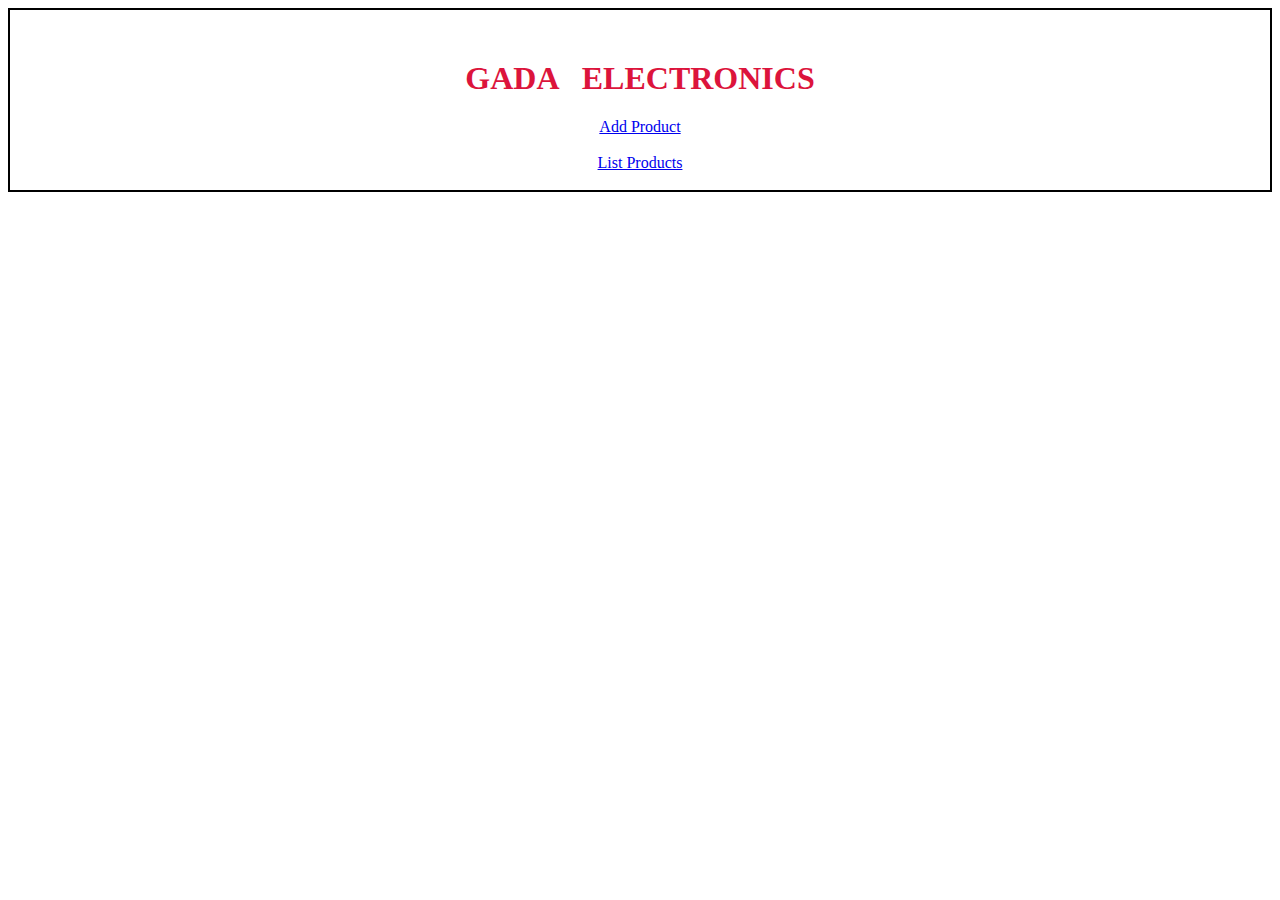
<file: April/04-04-2023/index.html>
<!DOCTYPE html>
<html>
<head>
<meta charset="ISO-8859-1">
<title>Welcome Page</title>

<body>
	<div style="border: 2px solid black; text-align: center;">
		
		<h1 style="color:crimson; margin-top: 50px;">
			GADA  &nbsp; ELECTRONICS
		</h1>
			
	    <a href="product_add_form" >Add Product</a><br><br>
	    <a href="product_list" >List Products</a><br><br>
			
	</div>
	
</body>
</html>
</file>
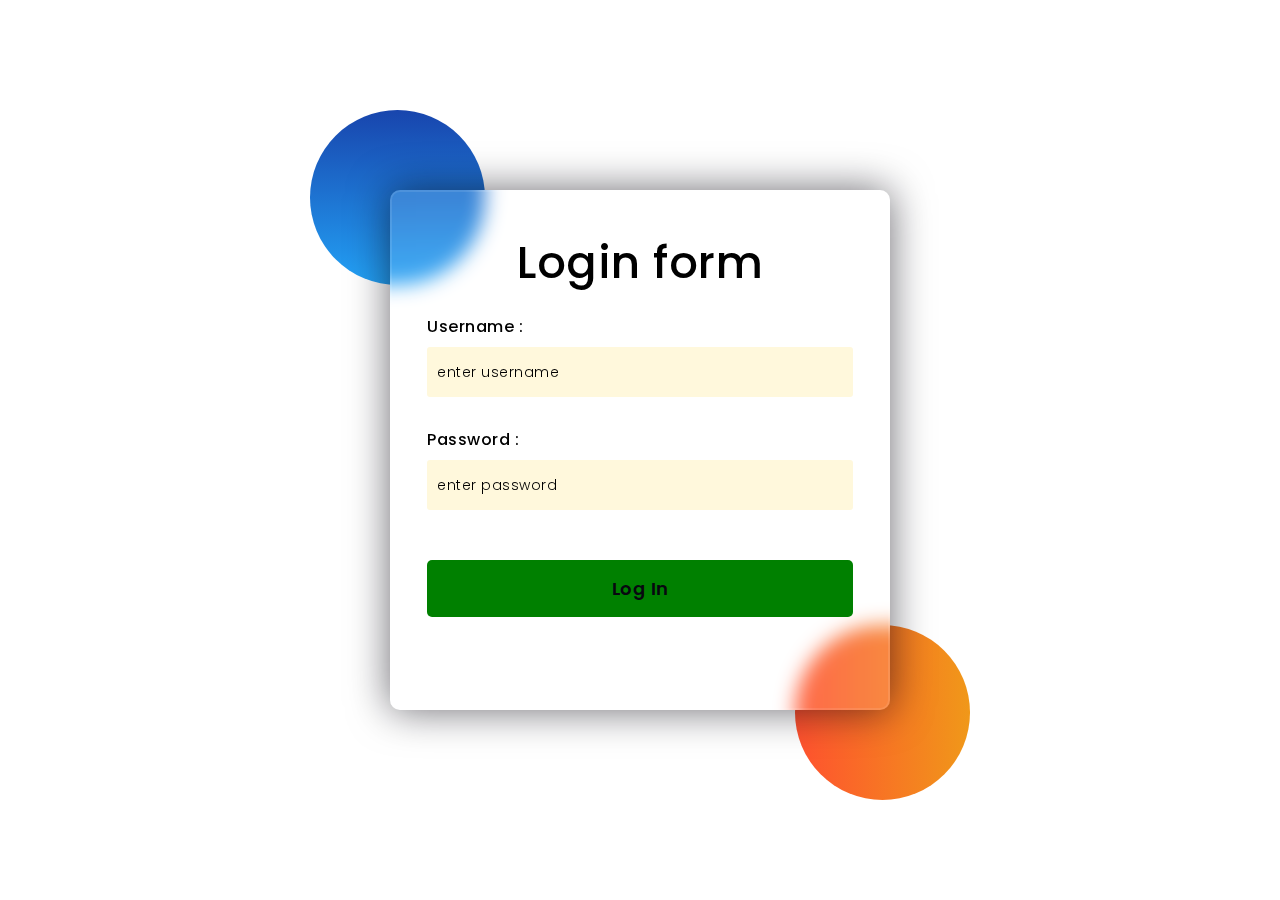
<file: March/17-03-2023/login1.html>
<!DOCTYPE html>
<html lang="en">
<head>
  
    <title>Login Form</title>
 
    <link rel="preconnect" href="https://fonts.gstatic.com">
    <link rel="stylesheet" href="https://cdnjs.cloudflare.com/ajax/libs/font-awesome/5.15.4/css/all.min.css">
    <link href="https://fonts.googleapis.com/css2?family=Poppins:wght@300;500;600&display=swap" rel="stylesheet">
   
  <link rel="stylesheet" href="login1.css">
</head>
<body>
    <div class="background">
        <div class="shape"></div>
        <div class="shape"></div>
    </div>
    <form>
        <h3>Login form</h3>

        <label for="username">Username : </label>
        <input type="text" placeholder="enter username" id="username">

        <label for="password">Password :</label>
        <input type="password" placeholder="enter password" id="password">

        <button>Log In</button>
       
    </form>
</body>
</html>
</file>
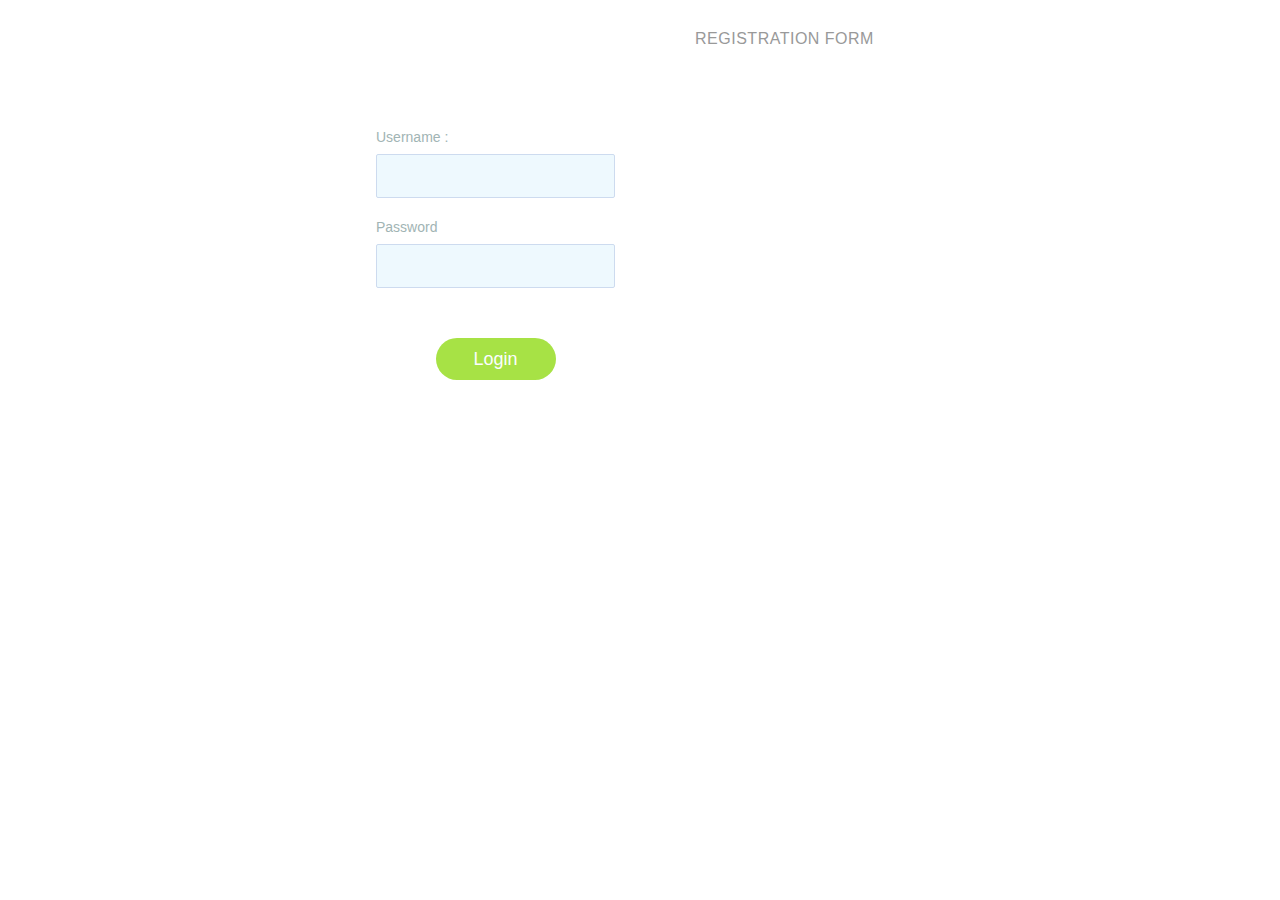
<file: March/17-03-2023/loginAndregister.html>
<!DOCTYPE html>
<html lang="en">
<head>
    <meta charset="UTF-8">
    <meta http-equiv="X-UA-Compatible" content="IE=edge">
    <meta name="viewport" content="width=device-width, initial-scale=1.0">
    <title>Login Page</title>
    <link rel="stylesheet" href="loginAndregister.css">
</head>
<body>
    <section class="forms-section">
        <div class="forms">
          <div class="form-wrapper is-active">
            <button type="button" class="switcher switcher-login">
              Login Form
              <span class="underline"></span>
            </button>
            <form class="form form-login">
              <fieldset>
                <legend>Please, enter your email and password for login.</legend>
                <div class="input-block">
                  <label for="login-email">Username : </label>
                  <input id="login-email" type="email" required>
                </div>
                <div class="input-block">
                  <label for="login-password">Password</label>
                  <input id="login-password" type="password" required>
                </div>
              </fieldset>
              <button type="submit" class="btn-login">Login</button>
        </form>

        </div>
          <div class="form-wrapper">
            <button type="button" class="switcher switcher-signup">
              Registration Form
              <span class="underline"></span>
            </button>
            <form class="form form-signup">
              <fieldset>
                <legend>Please, enter your email, password and password confirmation for sign up.</legend>
                <div class="input-block">
                  <label for="signup-email">E-mail</label>
                  <input id="signup-email" type="email" required>
                </div>
                <div class="input-block">
                  <label for="signup-password">Password</label>
                  <input id="signup-password" type="password" required>
                </div>
                <div class="input-block">
                  <label for="signup-password-confirm">Confirm password</label>
                  <input id="signup-password-confirm" type="password" required>
                </div>
              </fieldset>
              <button type="submit" class="btn-signup">Register</button>
            </form>
          </div>
        </div>
      </section>
</body>
<script src="loginAndregister.js"></script>
</html>
</file>
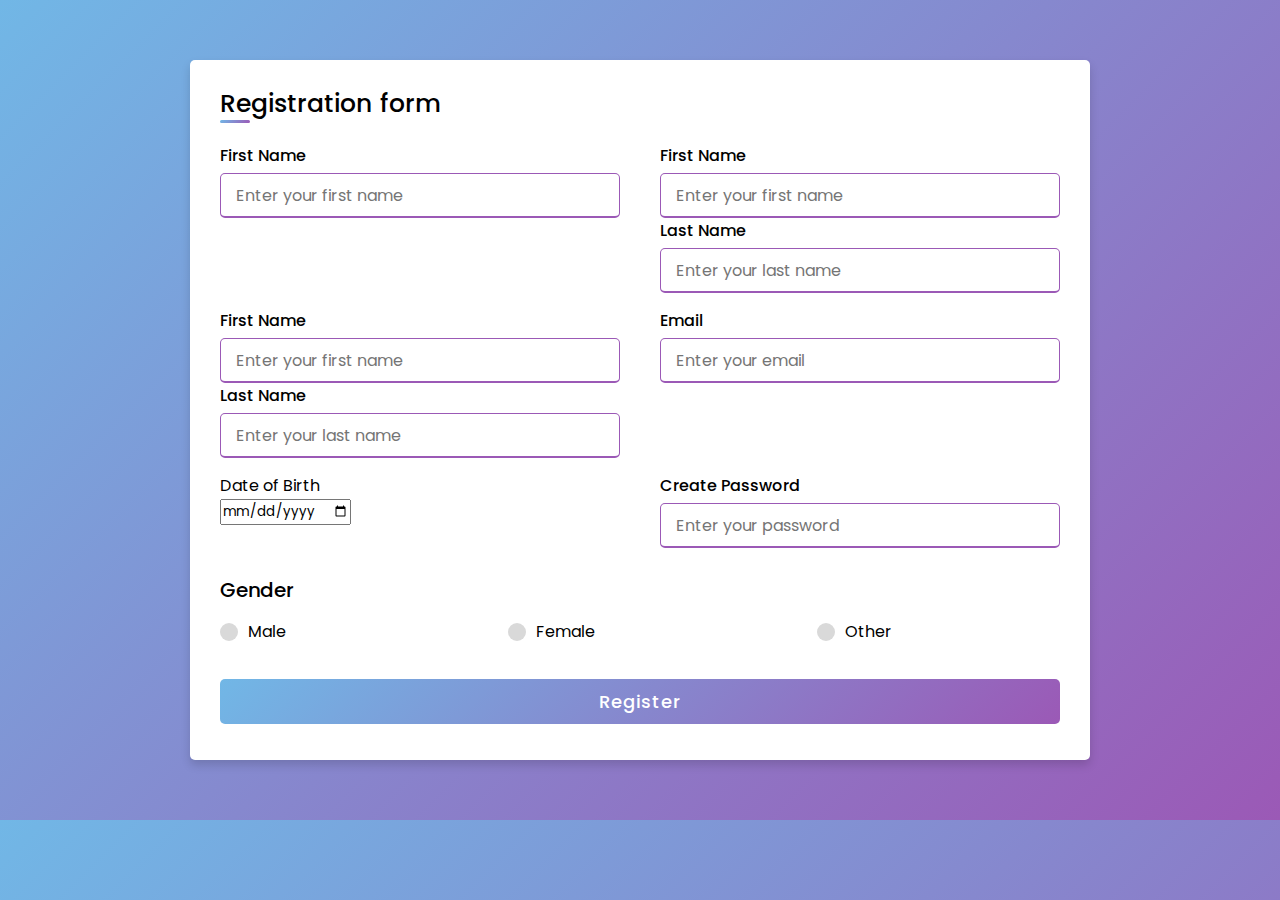
<file: March/17-03-2023/register.html>
<!DOCTYPE html>
<html lang="en">
<head>
  
    <title>Login Form</title>
 
    <link rel="preconnect" href="https://fonts.gstatic.com">
    <link rel="stylesheet" href="https://cdnjs.cloudflare.com/ajax/libs/font-awesome/5.15.4/css/all.min.css">
    <link href="https://fonts.googleapis.com/css2?family=Poppins:wght@300;500;600&display=swap" rel="stylesheet">
   
  <link rel="stylesheet" href="register.css">
</head>
<body>
  
  
      

        <div class="container">
            <div class="title">Registration form</div>
            <div class="content">
              <form action="#">
                <div class="user-details">
                  <div class="input-box">
                    <span class="details">First Name</span>
                    <input type="text" placeholder="Enter your first name" >

                    
                  </div>
                  <div class="input-box">
                    <span class="details">First Name</span>
                    <input type="text" placeholder="Enter your first name" >

                    <span class="details">Last Name</span>
                    <input type="text" placeholder="Enter your last name" >
                  </div>
                  <div class="input-box">
                    <span class="details">First Name</span>
                    <input type="text" placeholder="Enter your first name" >

                    <span class="details">Last Name</span>
                    <input type="text" placeholder="Enter your last name" >
                  </div>

                  <div class="input-box">
                    <span class="details">Email</span>
                    <input type="email" placeholder="Enter your email" >
                  </div>

                  <div class="date of birth-details">
                    <span class="details">Date of Birth</span><br>
                    <input type="date">                     
                </div>
                 
                  <div class="input-box">
                    <span class="details">Create Password</span>
                    <input type="text" placeholder="Enter your password" >
                  </div>
                 
                </div>
                <div class="gender-details">
                    <input type="radio" name="gender" id="dot-1">
                    <input type="radio" name="gender" id="dot-2">
                    <input type="radio" name="gender" id="dot-3">
                    <span class="gender-title">Gender</span>
                    <div class="category">
                      <label for="dot-1">
                      <span class="dot one"></span>
                      <span class="gender">Male</span>
                    </label>
                    <label for="dot-2">
                      <span class="dot two"></span>
                      <span class="gender">Female</span>
                    </label>
                    <label for="dot-3">
                      <span class="dot three"></span>
                      <span class="gender">Other</span>
                      </label>
                    </div>
                  </div>
                    
                <div class="button">
                    <input type="submit" value="Register">
                </div>
               
           
            </div>
          </div>       

</body>
</html>
</file>
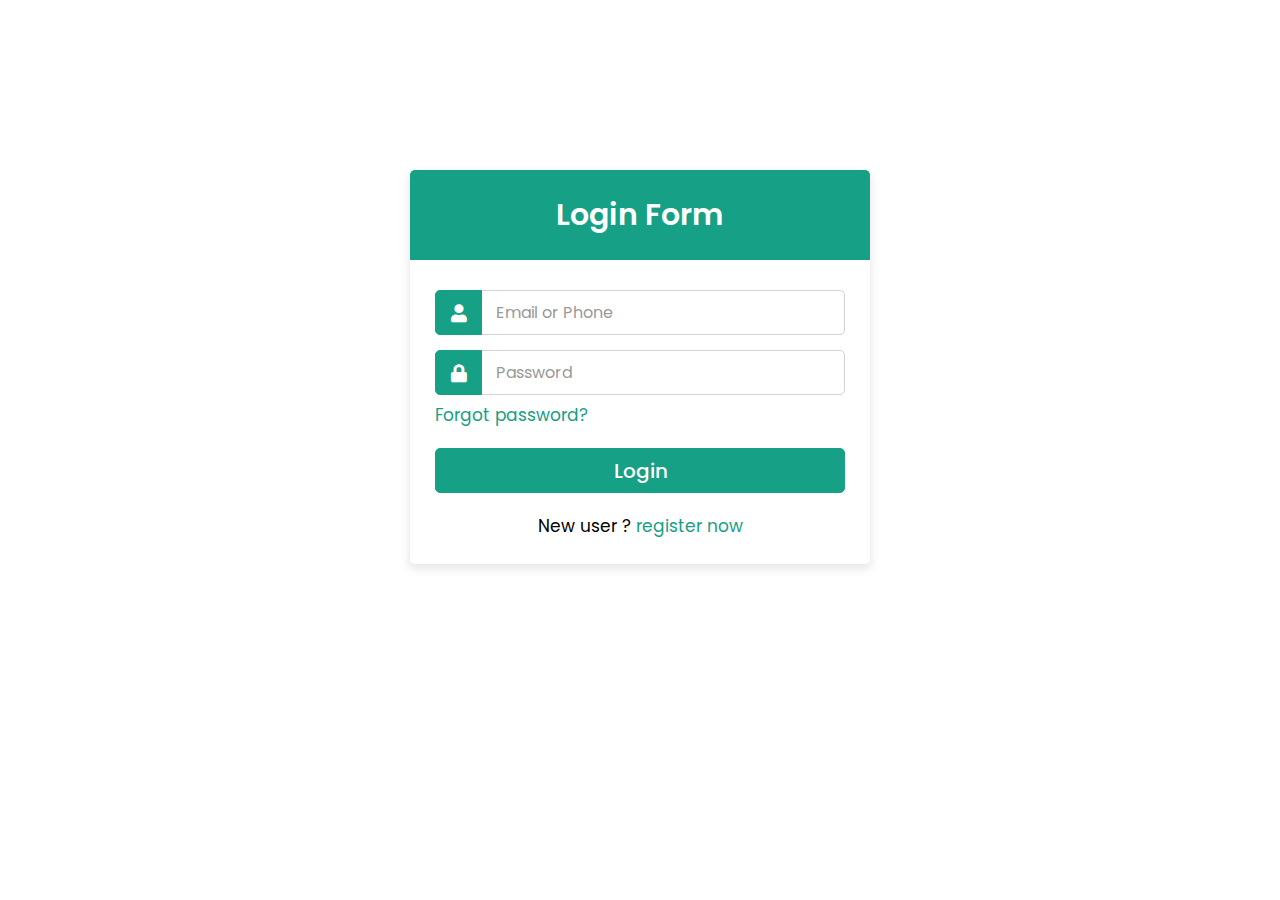
<file: March/17-03-2023/register2.html>
<!DOCTYPE html>

<html lang="en" dir="ltr">
  <head>
    <meta charset="utf-8">
    <meta name="viewport" content="width=device-width, initial-scale=1.0">
   
    <link rel="stylesheet" href="register2.css">
    <link rel="stylesheet" href="https://cdnjs.cloudflare.com/ajax/libs/font-awesome/5.15.2/css/all.min.css"/>
  </head>
  <body>
    <div class="container">
      <div class="wrapper">
        <div class="title"><span>Login Form</span></div>
        <form action="#">
          <div class="row">
            <i class="fas fa-user"></i>
            <input type="text" placeholder="Email or Phone">
          </div>
          <div class="row">
            <i class="fas fa-lock"></i>
            <input type="password" placeholder="Password">
          </div>
          <div class="pass"><a href="#">Forgot password?</a></div>
          <div class="row button">
            <input type="submit" value="Login">
          </div>
          <div class="signup-link">New user ? <a href="#">register now</a></div>
        </form>
      </div>
    </div>

  </body>
</html>
</file>
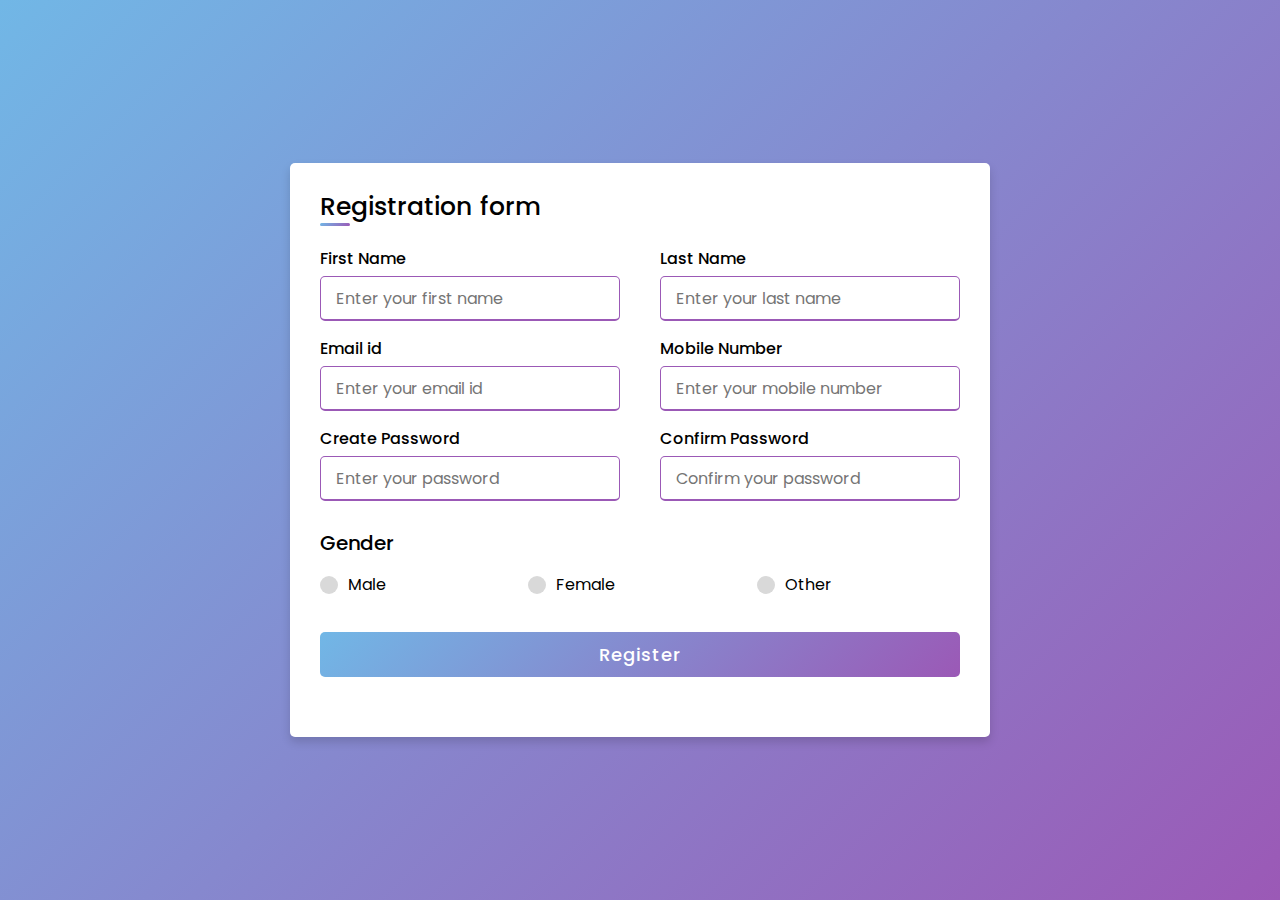
<file: March/17-03-2023/register3.html>
<!DOCTYPE html>

<html lang="en" dir="ltr">
  <head>
    <meta charset="UTF-8">
    
    <link rel="stylesheet" href="register3.css">
     <meta name="viewport" content="width=device-width, initial-scale=1.0">
   </head>
<body>
  <div class="container">
    <div class="title">Registration form</div>
    <div class="content">
      <form action="#">
        <div class="user-details">
          <div class="input-box">
            <span class="details">First Name</span>
            <input type="text" placeholder="Enter your first name">
          </div>
          <div class="input-box">
            <span class="details">Last Name</span>
            <input type="text" placeholder="Enter your last name">
          </div>

          <div class="input-box">
            <span class="details">Email id </span>
            <input type="email" placeholder="Enter your email id">
          </div>
          <div class="input-box">
            <span class="details">Mobile Number</span>
            <input type="text" placeholder="Enter your mobile number">
          </div>
          <div class="input-box">
            <span class="details">Create Password</span>
            <input type="text" placeholder="Enter your password">
          </div>
          <div class="input-box">
            <span class="details">Confirm Password</span>
            <input type="text" placeholder="Confirm your password">
          </div>

         
        </div>

        


        <div class="gender-details">
          <input type="radio" name="gender" id="dot-1">
          <input type="radio" name="gender" id="dot-2">
          <input type="radio" name="gender" id="dot-3">
          <span class="gender-title">Gender</span>
          <div class="category">
            <label for="dot-1">
            <span class="dot one"></span>
            <span class="gender">Male</span>
          </label>
          <label for="dot-2">
            <span class="dot two"></span>
            <span class="gender">Female</span>
          </label>
          <label for="dot-3">
            <span class="dot three"></span>
            <span class="gender">Other</span>
            </label>
          </div>
        </div>
        <div class="button">
          <input type="submit" value="Register">
        </div>
      </form>
    </div>
  </div>

</body>
</html>
</file>
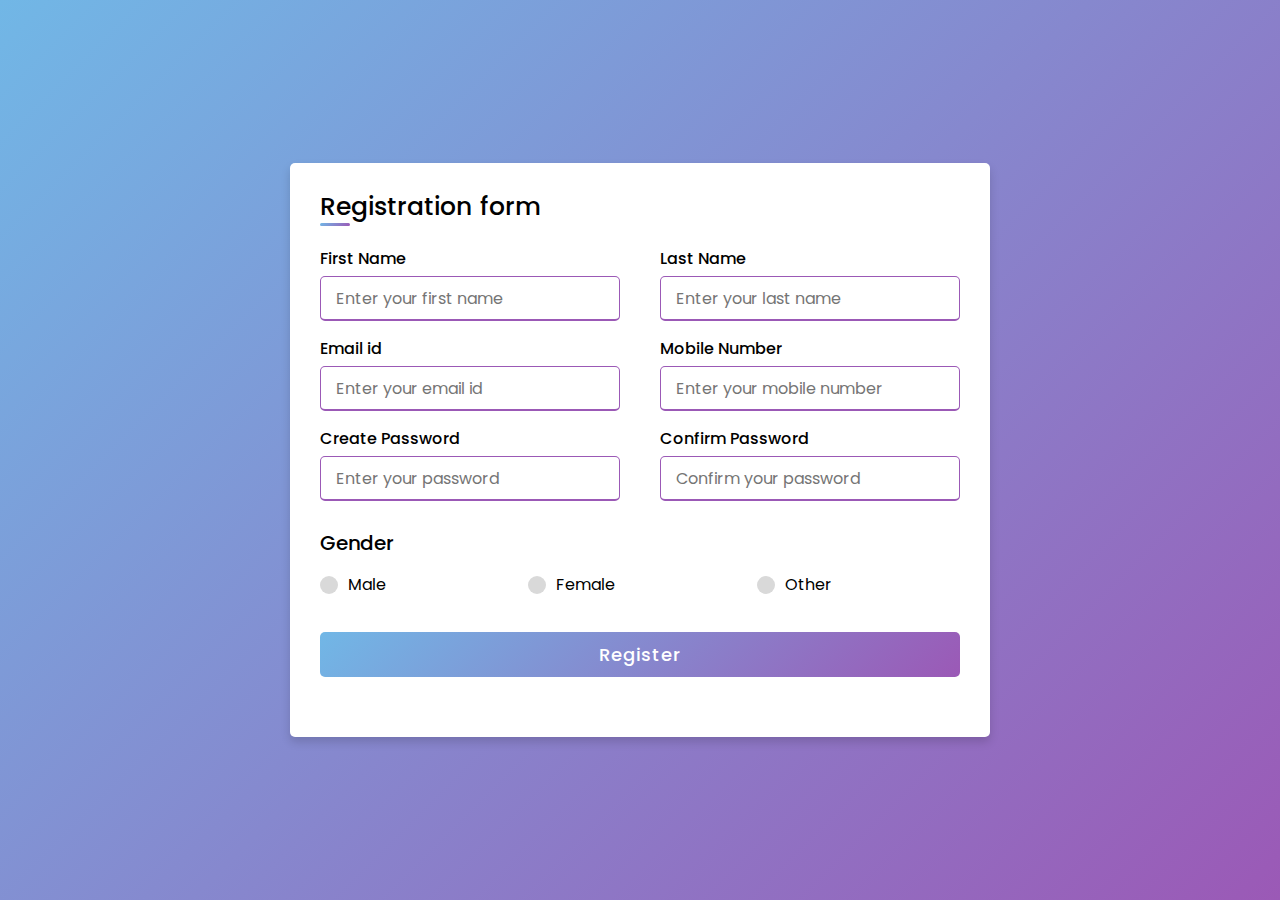
<file: March/20-03-2023/registrationPageWithJSValidations.html>
<!DOCTYPE html>

<html lang="en" dir="ltr">
<head>
   <meta charset="UTF-8">
   <meta name="viewport" content="width=device-width, initial-scale=1.0">
    <title>Registration page</title>
    <link rel="stylesheet" href="register.css">
</head>

<body>
    <div class="container">
        <div class="title">Registration form</div>
            <div class="content">
                <form name="registartion" action="#" class="registartion-form" 
                    onsubmit="returnformValidation()">
                    <div class="user-details">
                        <div class="input-box">
                            <span class="details">First Name</span>
                            <input type="text" name="fname" id="fname" placeholder="Enter your first name">
                        </div>

                        <div class="input-box">
                           <span class="details">Last Name</span>
                           <input type="text" name="lname" id="lname" placeholder="Enter your last name">
                        </div>

                        <div class="input-box">
                          <span class="details">Email id </span>
                          <input type="email" name="email" id="email" placeholder="Enter your email id">
                        </div>
                    
                        <div class="input-box">
                          <span class="details">Mobile Number</span>
                          <input type="text" name="mobileNumber"id="mobNumber" placeholder="Enter your mobile number">
                        </div>
          
                        <div class="input-box">
                          <span class="details">Create Password</span>
                          <input type="text" name="password" id="pass" placeholder="Enter your password">
                        </div>
          
                        <div class="input-box">
                          <span class="details">Confirm Password</span>
                          <input type="text" placeholder="Confirm your password">
                        </div>         
                    </div>

                    <div class="gender-details">
                           <input type="radio" name="gender" id="dot-1">
                           <input type="radio" name="gender" id="dot-2">
                           <input type="radio" name="gender" id="dot-3">
                           <span class="gender-title">Gender</span>

                        <div class="category">
                            <label for="dot-1">
                              <span class="dot one"></span>
                              <span class="gender">Male</span>
                            </label>

                            <label for="dot-2">
                               <span class="dot two"></span>
                               <span class="gender">Female</span>
                            </label>
          
                            <label for="dot-3">
                                <span class="dot three"></span>
                                <span class="gender">Other</span>
                            </label>
                        </div>
                    </div>
                    
                    <div class="button">
                       <input type="submit" value="Register">
                    </div>

                </form>
            </div>
        </div>
    </div>
</body>

<script src="register.js"></script>
</html>
</file>
<file: March/17-03-2023/login1.css>
*,
*:before,
*:after{
padding: 0;
margin: 0;
box-sizing: border-box;
}

body{
background-color: white;
}

.background{
width: 500px;
height: 520px;
position: absolute;
transform: translate(-50%,-50%);
left: 50%;
top: 50%;
}

.background .shape{
height: 175px;
width: 175px;
position: absolute;
border-radius: 50%;
}

.shape:first-child{
background: linear-gradient(
  #1845ad,
  #23a2f6
);
left: -80px;
top: -80px;
}

.shape:last-child{
background: linear-gradient(
  to right,
  #ff512f,
  #f09819
);
right: -80px;
bottom: -90px;
}

form{
height: 520px;
width: 500px;
background-color: rgba(255,255,255,0.13);
position: absolute;
transform: translate(-50%,-50%);
top: 50%;
left: 50%;
border-radius: 10px;
backdrop-filter: blur(10px);
border: 2px solid rgba(255,255,255,0.1);
box-shadow: 0 0 40px rgba(8,7,16,0.6);
padding: 50px 35px;
}

form *{
font-family: 'Poppins',sans-serif;
color: black;
letter-spacing: 0.5px;
outline: none;
border: none;
}

form h3{
font-size: 45px;
font-weight: 500;
line-height: 42px;
text-align: center;
}

label{
display: block;
margin-top: 30px;
font-size: 16px;
font-weight: 500;
}

input{
display: block;
height: 50px;
width: 100%;
background-color :cornsilk;
border-radius: 3px;
border-color: #080710;
padding: 0 10px;
margin-top: 8px;
font-size: 14px;
font-weight: 300;
}

::placeholder{
color: black;
}

button{
margin-top: 50px;
width: 100%;
background-color: green;
color: #080710;
padding: 15px 0;
font-size: 18px;
font-weight: 600;
border-radius: 5px;
cursor: pointer;
}
</file>
<file: March/17-03-2023/loginAndregister.css>
*,
*::before,
*::after {
	box-sizing: border-box;
}

body {
	margin: 0;
	font-family: Roboto, -apple-system, 'Helvetica Neue', 'Segoe UI', Arial, sans-serif;
	background: white;
}

.forms-section {
	display: flex;
	flex-direction: column;
	justify-content: center;
	align-items: center;
}

.section-title {
	font-size: 32px;
	letter-spacing: 1px;
	color: #fff;
}

.forms {
	display: flex;
	align-items: flex-start;
	margin-top: 30px;
}

.form-wrapper {
	animation: hideLayer .3s ease-out forwards;
}

.form-wrapper.is-active {
	animation: showLayer .3s ease-in forwards;
}

@keyframes showLayer {
	50% {
		z-index: 1;
	}
	100% {
		z-index: 1;
	}
}

@keyframes hideLayer {
	0% {
		z-index: 1;
	}
	49.999% {
		z-index: 1;
	}
}

.switcher {
	position: relative;
	cursor: pointer;
	display: block;
	margin-right: auto;
	margin-left: auto;
	padding: 0;
	text-transform: uppercase;
	font-family: inherit;
	font-size: 16px;
	font-weight: 500;
	letter-spacing: .5px;
	color: #999;
	background-color: transparent;
	border: none;
	outline: none;
	transform: translateX(0);
	transition: all .3s ease-out;
}

.form-wrapper.is-active .switcher-login {
	color: #fff;
	transform: translateX(90px);
}

.form-wrapper.is-active .switcher-signup {
	color: #fff;
	transform: translateX(-90px);
}

.underline {
	position: absolute;
	bottom: -5px;
	left: 0;
	overflow: hidden;
	pointer-events: none;
	width: 100%;
	height: 2px;
}

.underline::before {
	content: '';
	position: absolute;
	top: 0;
	left: inherit;
	display: block;
	width: inherit;
	height: inherit;
	background-color: currentColor;
	transition: transform .2s ease-out;
}

.switcher-login .underline::before {
	transform: translateX(101%);
}

.switcher-signup .underline::before {
	transform: translateX(-101%);
}

.form-wrapper.is-active .underline::before {
	transform: translateX(0);
}

.form {
	overflow: hidden;
	min-width: 260px;
	margin-top: 50px;
	padding: 30px 25px;
  border-radius: 5px;
	transform-origin: top;
}

.form-login {
	animation: hideLogin .3s ease-out forwards;
}

.form-wrapper.is-active .form-login {
	animation: showLogin .3s ease-in forwards;
}

@keyframes showLogin {
	0% {
		background: #d7e7f1;
		transform: translate(40%, 10px);
	}
	50% {
		transform: translate(0, 0);
	}
	100% {
		background-color: #fff;
		transform: translate(35%, -20px);
	}
}

@keyframes hideLogin {
	0% {
		background-color: #fff;
		transform: translate(35%, -20px);
	}
	50% {
		transform: translate(0, 0);
	}
	100% {
		background: #d7e7f1;
		transform: translate(40%, 10px);
	}
}

.form-signup {
	animation: hideSignup .3s ease-out forwards;
}

.form-wrapper.is-active .form-signup {
	animation: showSignup .3s ease-in forwards;
}

@keyframes showSignup {
	0% {
		background: #d7e7f1;
		transform: translate(-40%, 10px) scaleY(.8);
	}
	50% {
		transform: translate(0, 0) scaleY(.8);
	}
	100% {
		background-color: #fff;
		transform: translate(-35%, -20px) scaleY(1);
	}
}

@keyframes hideSignup {
	0% {
		background-color: #fff;
		transform: translate(-35%, -20px) scaleY(1);
	}
	50% {
		transform: translate(0, 0) scaleY(.8);
	}
	100% {
		background: #d7e7f1;
		transform: translate(-40%, 10px) scaleY(.8);
	}
}

.form fieldset {
	position: relative;
	opacity: 0;
	margin: 0;
	padding: 0;
	border: 0;
	transition: all .3s ease-out;
}

.form-login fieldset {
	transform: translateX(-50%);
}

.form-signup fieldset {
	transform: translateX(50%);
}

.form-wrapper.is-active fieldset {
	opacity: 1;
	transform: translateX(0);
	transition: opacity .4s ease-in, transform .35s ease-in;
}

.form legend {
	position: absolute;
	overflow: hidden;
	width: 1px;
	height: 1px;
	clip: rect(0 0 0 0);
}

.input-block {
	margin-bottom: 20px;
}

.input-block label {
	font-size: 14px;
  color: #a1b4b4;
}

.input-block input {
	display: block;
	width: 100%;
	margin-top: 8px;
	padding-right: 15px;
	padding-left: 15px;
	font-size: 16px;
	line-height: 40px;
	color: #3b4465;
  background: #eef9fe;
  border: 1px solid #cddbef;
  border-radius: 2px;
}

.form [type='submit'] {
	opacity: 0;
	display: block;
	min-width: 120px;
	margin: 30px auto 10px;
	font-size: 18px;
	line-height: 40px;
	border-radius: 25px;
	border: none;
	transition: all .3s ease-out;
}

.form-wrapper.is-active .form [type='submit'] {
	opacity: 1;
	transform: translateX(0);
	transition: all .4s ease-in;
}

.btn-login {
	color: #fbfdff;
	background: #a7e245;
	transform: translateX(-30%);
}

.btn-signup {
	color: #a7e245;
	background: #fbfdff;
	box-shadow: inset 0 0 0 2px #a7e245;
	transform: translateX(30%);
}
</file>
<file: March/17-03-2023/register.css>
@import url('https://fonts.googleapis.com/css2?family=Poppins:wght@200;300;400;500;600;700&display=swap');
*{
  margin: 0;
  padding: 0;
  box-sizing: border-box;
  font-family: 'Poppins',sans-serif;
}
body{
 
  display: flex;
  justify-content: center;
  align-items: center;
  padding: 10px;
  background: linear-gradient(135deg, #71b7e6, #9b59b6);
}
.container{
 
  width: 900px;
  height: 700px;
  margin-top: 50px;
  margin-bottom: 50px;
  background-color: #fff;
  padding: 25px 30px;
  border-radius: 5px;
  box-shadow: 0 5px 10px rgba(0,0,0,0.15);
}
.container .title{
  font-size: 25px;
  font-weight: 500;
  position: relative;
}
.container .title::before{
  content: "";
  position: absolute;
  left: 0;
  bottom: 0;
  height: 3px;
  width: 30px;
  border-radius: 5px;
  background: linear-gradient(135deg, #71b7e6, #9b59b6);
}
.content form .user-details{
  display: flex;
  flex-wrap: wrap;
  justify-content: space-between;
  margin: 20px 0 12px 0;
}
form .user-details .input-box{
  margin-bottom: 15px;
  width: calc(100% / 2 - 20px);
}
form .input-box span.details{
  display: block;
  font-weight: 500;
  margin-bottom: 5px;
}
.user-details .input-box input{
  height: 45px;
  width: 100%;
  outline: none;
  font-size: 16px;
  border-radius: 5px;
  padding-left: 15px;
  border: 1px solid #ccc;
  border-bottom-width: 2px;
  transition: all 0.3s ease;
}
.user-details .input-box input:focus,
.user-details .input-box input:valid{
  border-color: #9b59b6;
}
 form .gender-details .gender-title{
  font-size: 20px;
  font-weight: 500;
 }
 form .category{
   display: flex;
   width: 80%;
   margin: 14px 0 ;
   justify-content: space-between;
 }
 form .category label{
   display: flex;
   align-items: center;
   cursor: pointer;
 }
 form .category label .dot{
  height: 18px;
  width: 18px;
  border-radius: 50%;
  margin-right: 10px;
  background: #d9d9d9;
  border: 5px solid transparent;
  transition: all 0.3s ease;
}
 #dot-1:checked ~ .category label .one,
 #dot-2:checked ~ .category label .two,
 #dot-3:checked ~ .category label .three{
   background: #9b59b6;
   border-color: #d9d9d9;
 }
 form input[type="radio"]{
   display: none;
 }
 form .button{
   height: 45px;
   margin: 35px 0
 }
 form .button input{
   height: 100%;
   width: 100%;
   border-radius: 5px;
   border: none;
   color: #fff;
   font-size: 18px;
   font-weight: 500;
   letter-spacing: 1px;
   cursor: pointer;
   transition: all 0.3s ease;
   background: linear-gradient(135deg, #71b7e6, #9b59b6);
 }
 form .button input:hover{
  /* transform: scale(0.99); */
  background: linear-gradient(-135deg, #71b7e6, #9b59b6);
  }
 @media(max-width: 584px){
 .container{
  max-width: 100%;
}
form .user-details .input-box{
    margin-bottom: 15px;
    width: 100%;
  }
  form .category{
    width: 100%;
  }
  .content form .user-details{
    max-height: 300px;
    overflow-y: scroll;
  }
  .user-details::-webkit-scrollbar{
    width: 5px;
  }
  }
  @media(max-width: 459px){
  .container .content .category{
    flex-direction: column;
  }
}
</file>
<file: March/17-03-2023/register2.css>
@import url('https://fonts.googleapis.com/css2?family=Poppins:wght@200;300;400;500;600;700&display=swap');
*{
  margin: 0;
  padding: 0;
  box-sizing: border-box;
  font-family: 'Poppins',sans-serif;
}
body{
  background : white;
  overflow: hidden;
}
::selection{
  background: rgba(26,188,156,0.3);
}
.container{
  width: 500px;
  height: 00px;
  padding: 0 20px;
  margin: 170px auto;
  border-color: black;
}
.wrapper{
  width: 100%;
  background: #fff;
  border-radius: 5px;
  box-shadow: 0px 4px 10px 1px rgba(0,0,0,0.1);
  
}
.wrapper .title{
  height: 90px;
  background: #16a085;
  border-radius: 5px 5px 0 0;
  color: #fff;
  font-size: 30px;
  font-weight: 600;
  display: flex;
  align-items: center;
  justify-content: center;
}
.wrapper form{
  padding: 30px 25px 25px 25px;
}
.wrapper form .row{
  height: 45px;
  margin-bottom: 15px;
  position: relative;
}
.wrapper form .row input{
  height: 100%;
  width: 100%;
  outline: none;
  padding-left: 60px;
  border-radius: 5px;
  border: 1px solid lightgrey;
  font-size: 16px;
  transition: all 0.3s ease;
}
form .row input:focus{
  border-color: #16a085;
  box-shadow: inset 0px 0px 2px 2px rgba(26,188,156,0.25);
}
form .row input::placeholder{
  color: #999;
}
.wrapper form .row i{
  position: absolute;
  width: 47px;
  height: 100%;
  color: #fff;
  font-size: 18px;
  background: #16a085;
  border: 1px solid #16a085;
  border-radius: 5px 0 0 5px;
  display: flex;
  align-items: center;
  justify-content: center;
}
.wrapper form .pass{
  margin: -8px 0 20px 0;
}
.wrapper form .pass a{
  color: #16a085;
  font-size: 17px;
  text-decoration: none;
}
.wrapper form .pass a:hover{
  text-decoration: underline;
}
.wrapper form .button input{
  color: #fff;
  font-size: 20px;
  font-weight: 500;
  padding-left: 0px;
  background: #16a085;
  border: 1px solid #16a085;
  cursor: pointer;
}
form .button input:hover{
  background: #12876f;
}
.wrapper form .signup-link{
  text-align: center;
  margin-top: 20px;
  font-size: 17px;
}
.wrapper form .signup-link a{
  color: #16a085;
  text-decoration: none;
}
form .signup-link a:hover{
  text-decoration: underline;
}
</file>
<file: March/17-03-2023/register3.css>
@import url('https://fonts.googleapis.com/css2?family=Poppins:wght@200;300;400;500;600;700&display=swap');
*{
  margin: 0;
  padding: 0;
  box-sizing: border-box;
  font-family: 'Poppins',sans-serif;
}
body{
  height: 100vh;
  display: flex;
  justify-content: center;
  align-items: center;
  padding: 10px;
  background: linear-gradient(135deg, #71b7e6, #9b59b6);
}
.container{
  max-width: 700px;
  width: 100%;
  background-color: #fff;
  padding: 25px 30px;
  border-radius: 5px;
  box-shadow: 0 5px 10px rgba(0,0,0,0.15);
}
.container .title{
  font-size: 25px;
  font-weight: 500;
  position: relative;
}
.container .title::before{
  content: "";
  position: absolute;
  left: 0;
  bottom: 0;
  height: 3px;
  width: 30px;
  border-radius: 5px;
  background: linear-gradient(135deg, #71b7e6, #9b59b6);
}
.content form .user-details{
  display: flex;
  flex-wrap: wrap;
  justify-content: space-between;
  margin: 20px 0 12px 0;
}
form .user-details .input-box{
  margin-bottom: 15px;
  width: calc(100% / 2 - 20px);
}
form .input-box span.details{
  display: block;
  font-weight: 500;
  margin-bottom: 5px;
}
.user-details .input-box input{
  height: 45px;
  width: 100%;
  outline: none;
  font-size: 16px;
  border-radius: 5px;
  padding-left: 15px;
  border: 1px solid #ccc;
  border-bottom-width: 2px;
  transition: all 0.3s ease;
}
.user-details .input-box input:focus,
.user-details .input-box input:valid{
  border-color: #9b59b6;
}
 form .gender-details .gender-title{
  font-size: 20px;
  font-weight: 500;
 }
 form .category{
   display: flex;
   width: 80%;
   margin: 14px 0 ;
   justify-content: space-between;
 }
 form .category label{
   display: flex;
   align-items: center;
   cursor: pointer;
 }
 form .category label .dot{
  height: 18px;
  width: 18px;
  border-radius: 50%;
  margin-right: 10px;
  background: #d9d9d9;
  border: 5px solid transparent;
  transition: all 0.3s ease;
}
 #dot-1:checked ~ .category label .one,
 #dot-2:checked ~ .category label .two,
 #dot-3:checked ~ .category label .three{
   background: #9b59b6;
   border-color: #d9d9d9;
 }
 form input[type="radio"]{
   display: none;
 }
 form .button{
   height: 45px;
   margin: 35px 0
 }
 form .button input{
   height: 100%;
   width: 100%;
   border-radius: 5px;
   border: none;
   color: #fff;
   font-size: 18px;
   font-weight: 500;
   letter-spacing: 1px;
   cursor: pointer;
   transition: all 0.3s ease;
   background: linear-gradient(135deg, #71b7e6, #9b59b6);
 }
 form .button input:hover{
  /* transform: scale(0.99); */
  background: linear-gradient(-135deg, #71b7e6, #9b59b6);
  }
 @media(max-width: 584px){
 .container{
  max-width: 100%;
}
form .user-details .input-box{
    margin-bottom: 15px;
    width: 100%;
  }
  form .category{
    width: 100%;
  }
  .content form .user-details{
    max-height: 300px;
    overflow-y: scroll;
  }
  .user-details::-webkit-scrollbar{
    width: 5px;
  }
  }
  @media(max-width: 459px){
  .container .content .category{
    flex-direction: column;
  }
}
</file>
<file: March/20-03-2023/register.css>
@import url('https://fonts.googleapis.com/css2?family=Poppins:wght@200;300;400;500;600;700&display=swap');
*{
  margin: 0;
  padding: 0;
  box-sizing: border-box;
  font-family: 'Poppins',sans-serif;
}
body{
  height: 100vh;
  display: flex;
  justify-content: center;
  align-items: center;
  padding: 10px;
  background: linear-gradient(135deg, #71b7e6, #9b59b6);
}
.container{
  max-width: 700px;
  width: 100%;
  background-color: #fff;
  padding: 25px 30px;
  border-radius: 5px;
  box-shadow: 0 5px 10px rgba(0,0,0,0.15);
}
.container .title{
  font-size: 25px;
  font-weight: 500;
  position: relative;
}
.container .title::before{
  content: "";
  position: absolute;
  left: 0;
  bottom: 0;
  height: 3px;
  width: 30px;
  border-radius: 5px;
  background: linear-gradient(135deg, #71b7e6, #9b59b6);
}
.content form .user-details{
  display: flex;
  flex-wrap: wrap;
  justify-content: space-between;
  margin: 20px 0 12px 0;
}
form .user-details .input-box{
  margin-bottom: 15px;
  width: calc(100% / 2 - 20px);
}
form .input-box span.details{
  display: block;
  font-weight: 500;
  margin-bottom: 5px;
}
.user-details .input-box input{
  height: 45px;
  width: 100%;
  outline: none;
  font-size: 16px;
  border-radius: 5px;
  padding-left: 15px;
  border: 1px solid #ccc;
  border-bottom-width: 2px;
  transition: all 0.3s ease;
}
.user-details .input-box input:focus,
.user-details .input-box input:valid{
  border-color: #9b59b6;
}
 form .gender-details .gender-title{
  font-size: 20px;
  font-weight: 500;
 }
 form .category{
   display: flex;
   width: 80%;
   margin: 14px 0 ;
   justify-content: space-between;
 }
 form .category label{
   display: flex;
   align-items: center;
   cursor: pointer;
 }
 form .category label .dot{
  height: 18px;
  width: 18px;
  border-radius: 50%;
  margin-right: 10px;
  background: #d9d9d9;
  border: 5px solid transparent;
  transition: all 0.3s ease;
}
 #dot-1:checked ~ .category label .one,
 #dot-2:checked ~ .category label .two,
 #dot-3:checked ~ .category label .three{
   background: #9b59b6;
   border-color: #d9d9d9;
 }
 form input[type="radio"]{
   display: none;
 }
 form .button{
   height: 45px;
   margin: 35px 0
 }
 form .button input{
   height: 100%;
   width: 100%;
   border-radius: 5px;
   border: none;
   color: #fff;
   font-size: 18px;
   font-weight: 500;
   letter-spacing: 1px;
   cursor: pointer;
   transition: all 0.3s ease;
   background: linear-gradient(135deg, #71b7e6, #9b59b6);
 }
 form .button input:hover{
  /* transform: scale(0.99); */
  background: linear-gradient(-135deg, #71b7e6, #9b59b6);
  }
 @media(max-width: 584px){
 .container{
  max-width: 100%;
}
form .user-details .input-box{
    margin-bottom: 15px;
    width: 100%;
  }
  form .category{
    width: 100%;
  }
  .content form .user-details{
    max-height: 300px;
    overflow-y: scroll;
  }
  .user-details::-webkit-scrollbar{
    width: 5px;
  }
  }
  @media(max-width: 459px){
  .container .content .category{
    flex-direction: column;
  }
}
</file>
